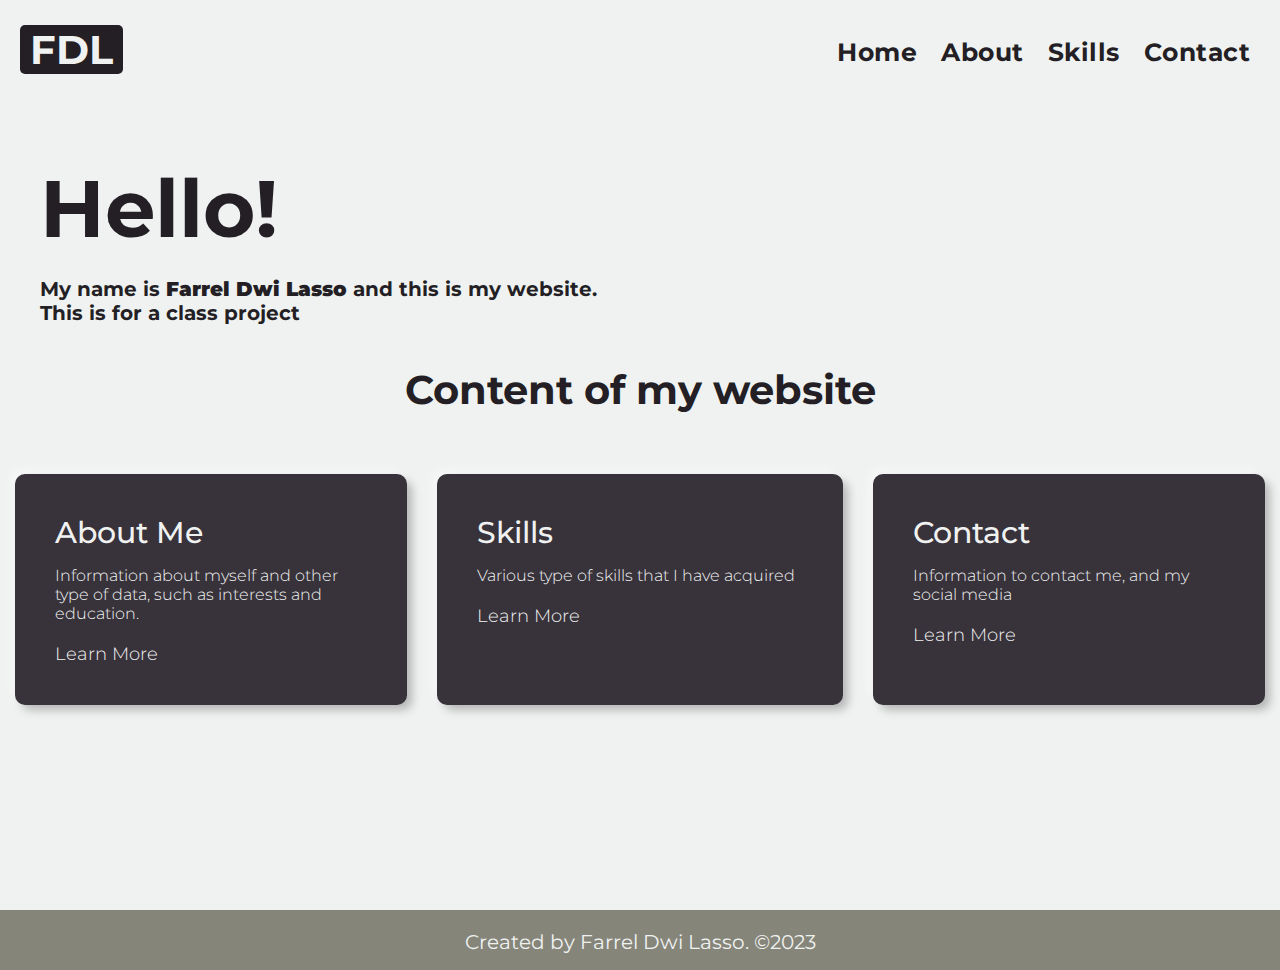
<file: index.html>
<!DOCTYPE html>
<html lang="en">
<head>
    <meta charset="UTF-8">
    <meta name="viewport" content="width=device-width, initial-scale=1.0">
    <link rel="stylesheet" href="index.css">
    <link rel="preconnect" href="https://fonts.googleapis.com">
    <link rel="preconnect" href="https://fonts.gstatic.com" crossorigin>
    <link href="https://fonts.googleapis.com/css2?family=Montserrat&display=swap" rel="stylesheet">
    <link rel="stylesheet" href="https://cdnjs.cloudflare.com/ajax/libs/font-awesome/6.4.2/css/all.min.css" integrity="sha512-z3gLpd7yknf1YoNbCzqRKc4qyor8gaKU1qmn+CShxbuBusANI9QpRohGBreCFkKxLhei6S9CQXFEbbKuqLg0DA==" crossorigin="anonymous" referrerpolicy="no-referrer" />
     <title>Home</title>
</head>
<body>
    <header>
        <div class="logo">
            <h1 id="logo_text">FDL</h1>
        </div>
        <div class="navbar">
            <ul>
                <li><a href="index.html">Home</a></li>
                <li><a href="about.html">About</a></li>
                <li><a href="skills.html">Skills</a></li>
                <li><a href="contact.html">Contact</a></li>
            </ul>
        </div>
    </header>
    <div class="main">
        <div class="text_hello">
            <h1>Hello!</h1>
            <h3>My name is <a href="about.html">Farrel Dwi Lasso</a> and this is my website. <br>This is for a class project</h3>
        </div>
        <div class="content">
            <div class="content_title">
                <p>Content of my website</p>
            </div>
            <div class="content-list">
                <div class="about">
                    <i class="fa-solid fa-address-card"></i>
                    <h2>About Me</h2>
                    <p>Information about myself and other type of data, such as interests and education.</p>
                    <a href="about.html">Learn More</a>
                </div>
                <div class="skills">
                    <i class="fa-solid fa-star"></i>
                    <h2>Skills</h2>
                    <p>Various type of skills that I have acquired</p>
                    <a href="skills.html">Learn More</a>
                </div>
                <div class="contact">
                    <i class="fa-solid fa-address-book"></i>
                    <h2>Contact</h2>
                    <p>Information to contact me, and my social media</p>
                    <a href="contact.html">Learn More</a>
                </div>
            </div>
        </div>
    </div>
    <footer>
        <div class="text_name">
            <p>Created by Farrel Dwi Lasso. <span>&#169</span>2023</p>
        </div>
    </footer>
</body>
</html>
</file>
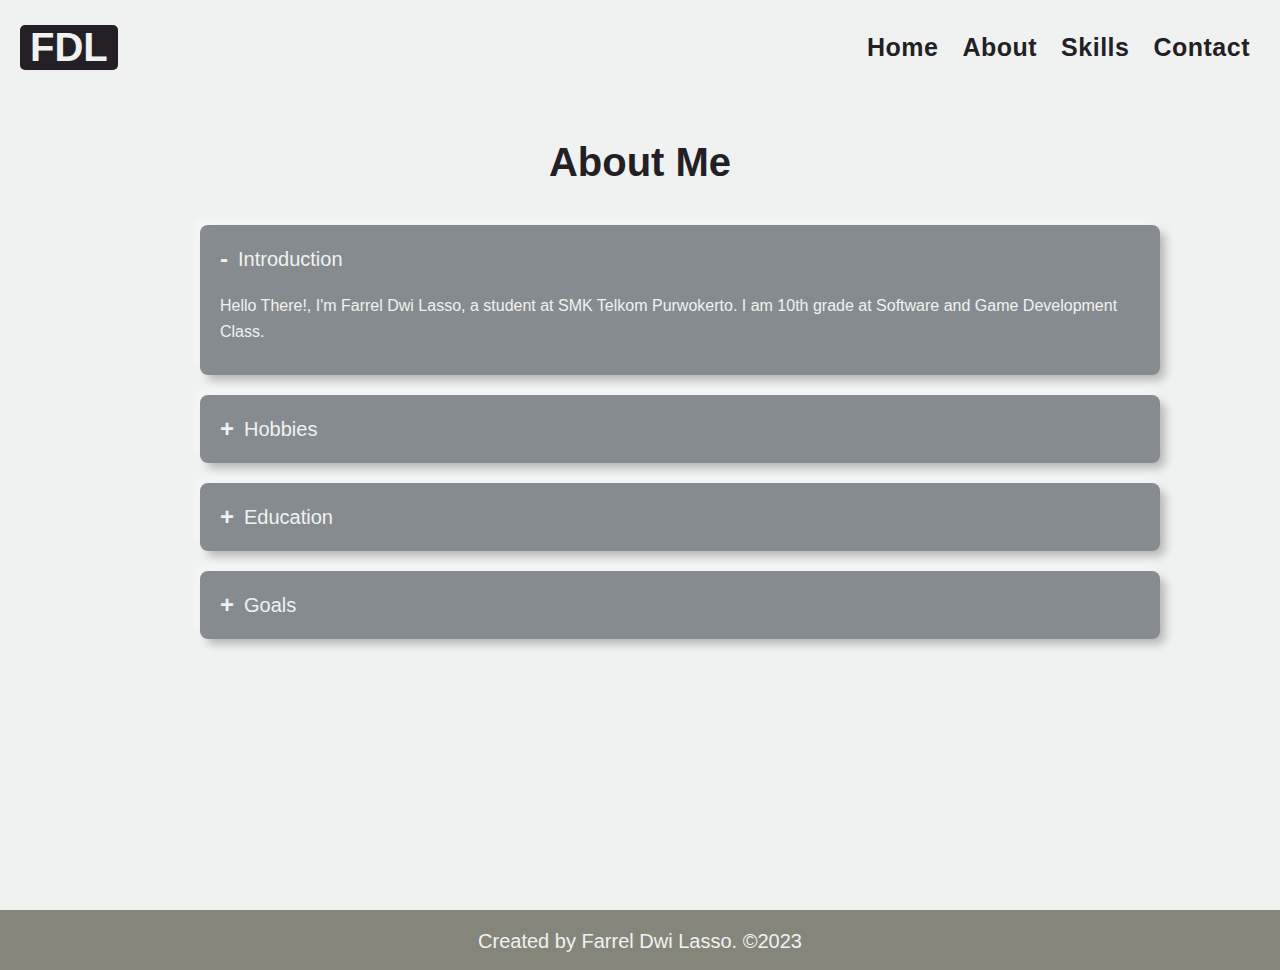
<file: about.html>
<!DOCTYPE html>
<html lang="en">
<head>
    <meta charset="UTF-8">
    <meta name="viewport" content="width=device-width, initial-scale=1.0">
    <link rel="stylesheet" href="about.css">
    <title>About</title>
</head>
<body>
    <header>
        <div class="logo">
            <h1 id="logo_text">FDL</h1>
        </div>
        <div class="navbar">
            <ul>
                <li><a href="index.html">Home</a></li>
                <li><a href="about.html">About</a></li>
                <li><a href="skills.html">Skills</a></li>
                <li><a href="contact.html">Contact</a></li>
            </ul>
        </div>
    </header>
    <div class="main">
        <div class="text_title">
            <h1>About Me</h1>
        </div>
        <div class="drop-down">
            <ul class="drop-down-ul">
                <li>
                    <input type="radio" name="drop-down-menu" id="first" checked>
                    <label for="first">Introduction</label>
                    <div class="content">
                        <p>
                            Hello There!, I'm Farrel Dwi Lasso, a student at SMK Telkom Purwokerto. I am 10th grade at Software and Game Development Class.
                        </p>
                    </div>
                </li>
                <li>
                    <input type="radio" name="drop-down-menu" id="second">
                    <label for="second">Hobbies</label>
                    <div class="content">
                        <p>
                            In my free time, I enjoy playing video games. Whether it's racing or fishing, I find joy and relaxation in every type of video games.
                        </p>
                    </div>
                </li>
                <li>
                    <input type="radio" name="drop-down-menu" id="third">
                    <label for="third">Education</label>
                    <div class="content">
                        <p>
                            I graduated from SMP Telkom Purwokerto in 2023. I'm continuing my education at SMK Telkom Purwokerto for the next 3 years as a Software Developer.
                        </p>
                    </div>
                </li>
                <li>
                    <input type="radio" name="drop-down-menu" id="fourth">
                    <label for="fourth">Goals</label>
                    <div class="content">
                        <p>
                            Some of my goals are to master a few programming language, and gain proficiency to speak english. Also, to make my parents proud
                        </p>
                    </div>
                </li>
            </ul>
        </div>
    </div>
    <footer>
        <div class="text_name">
            <p>Created by Farrel Dwi Lasso. <span>&#169</span>2023</p>
        </div>
    </footer>
</body>
</html>
</file>
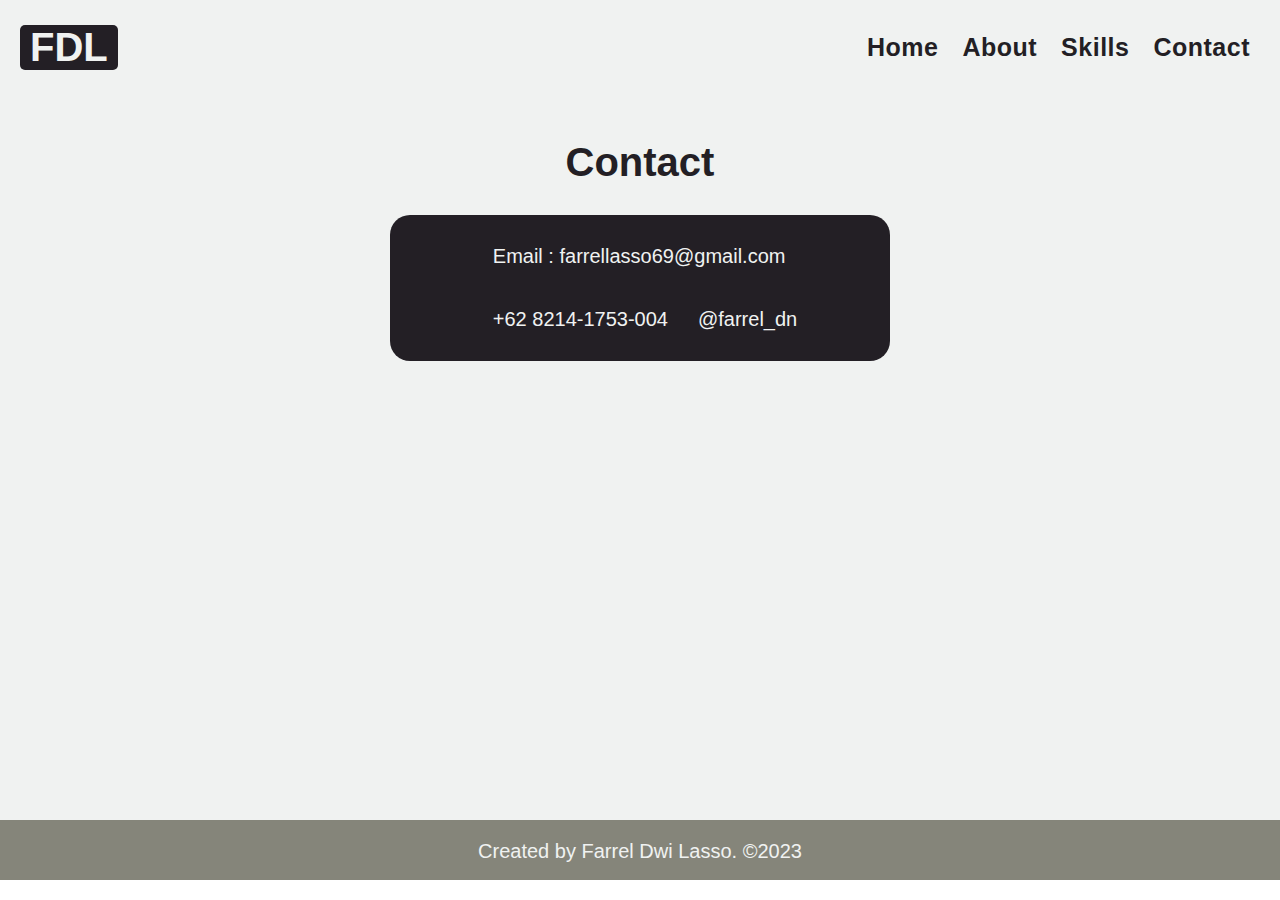
<file: contact.html>
<!DOCTYPE html>
<html lang="en">
<head>
    <meta charset="UTF-8">
    <meta name="viewport" content="width=device-width, initial-scale=1.0">
    <link rel="stylesheet" href="contact.css">
    <link rel="stylesheet" href="https://cdnjs.cloudflare.com/ajax/libs/font-awesome/6.4.2/css/all.min.css" integrity="sha512-z3gLpd7yknf1YoNbCzqRKc4qyor8gaKU1qmn+CShxbuBusANI9QpRohGBreCFkKxLhei6S9CQXFEbbKuqLg0DA==" crossorigin="anonymous" referrerpolicy="no-referrer" />
    <title>Contact</title>
</head>
<body>
    <header>
        <div class="logo">
            <h1 id="logo_text">FDL</h1>
        </div>
        <div class="navbar">
            <ul>
                <li><a href="index.html">Home</a></li>
                <li><a href="about.html">About</a></li>
                <li><a href="skills.html">Skills</a></li>
                <li><a href="contact.html">Contact</a></li>
            </ul>
        </div>
    </header>
    <div class="main">
        <div class="text_title">
            <h1>Contact</h1>
        </div>
        <div class="container">
            <div class="contact-information">
                <div class="email">
                    <a href="mailto: farrellasso69@gmail.com" target="_blank"><i class="fa-solid fa-envelope"></i></a>
                    <p>Email : farrellasso69@gmail.com</p> 
                </div>
                <div class="phone">
                    <a href="https://wa.me/6282141753004" target="_blank"><i class="fa-solid fa-phone"></i></a>
                    <p>+62 8214-1753-004</p>
                </div>
                <div class="instagram">
                    <a href="https://www.instagram.com/farrel_dn/" target="_blank"><i class="fa-brands fa-instagram"></i></a>
                    <p>@farrel_dn</p>
                </div>
            </div>
        </div>
    </div>
    <footer>
        <div class="text_name">
            <p>Created by Farrel Dwi Lasso. <span>&#169</span>2023</p>
        </div>
    </footer>
</body>
</html>
</file>
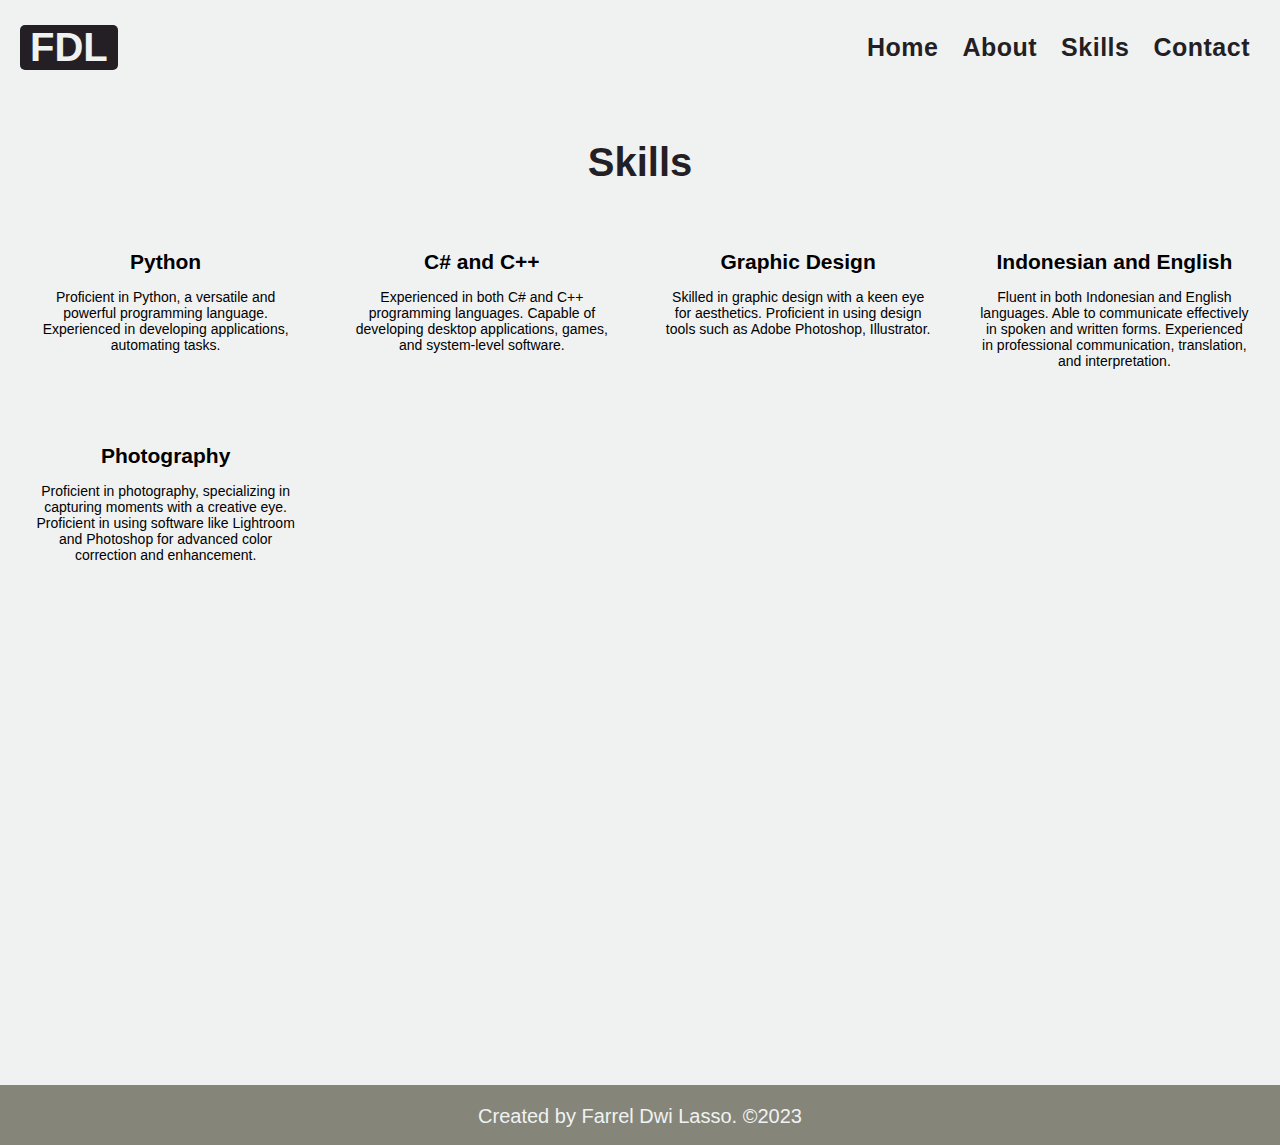
<file: skills.html>
<!DOCTYPE html>
<html lang="en">
<head>
    <meta charset="UTF-8">
    <meta name="viewport" content="width=device-width, initial-scale=1.0">
    <link rel="stylesheet" href="skills.css">
    <link rel="stylesheet" href="https://cdnjs.cloudflare.com/ajax/libs/font-awesome/6.4.2/css/all.min.css" integrity="sha512-z3gLpd7yknf1YoNbCzqRKc4qyor8gaKU1qmn+CShxbuBusANI9QpRohGBreCFkKxLhei6S9CQXFEbbKuqLg0DA==" crossorigin="anonymous" referrerpolicy="no-referrer" />
    <title>Skills</title>
</head>
<body>
    <header>
        <div class="logo">
            <h1 id="logo_text">FDL</h1>
        </div>
        <div class="navbar">
            <ul>
                <li><a href="index.html">Home</a></li>
                <li><a href="about.html">About</a></li>
                <li><a href="skills.html">Skills</a></li>
                <li><a href="contact.html">Contact</a></li>
            </ul>
        </div>
    </header>
    <div class="main">
        <div class="text_title">
            <h1>Skills</h1>
        </div>
        <div class="skills-container">
            <div class="row">
                <div class="skills">
                    <i class="fa-brands fa-python"></i>
                    <h2>Python</h2>
                    <p>
                        Proficient in Python, a versatile and powerful programming language. Experienced in developing applications, automating tasks.
                    </p>
                </div>
                <div class="skills">
                    <i class="fa-solid fa-terminal"></i>
                    <h2>C# and C++</h2>
                    <p>
                        Experienced in both C# and C++ programming languages. Capable of developing desktop applications, games, and system-level software.
                    </p>
                </div>
                <div class="skills">
                    <i class="fa-solid fa-wand-magic-sparkles"></i>
                    <h2>Graphic Design</h2>
                    <p>
                        Skilled in graphic design with a keen eye for aesthetics. Proficient in using design tools such as Adobe Photoshop, Illustrator.
                    </p>
                </div>
                <div class="skills">
                    <i class="fa-solid fa-globe"></i>
                    <h2>Indonesian and English</h2>
                    <p>
                        Fluent in both Indonesian and English languages. Able to communicate effectively in spoken and written forms. Experienced in professional communication, translation, and interpretation.
                    </p>
                </div>
                <div class="skills">
                    <i class="fa-solid fa-camera"></i>
                    <h2>Photography</h2>
                    <p>
                        Proficient in photography, specializing in capturing moments with a creative eye. Proficient in using software like Lightroom and Photoshop for advanced color correction and enhancement.
                    </p>
                </div>
            </div>
        </div>
    </div>
    <footer>
        <div class="text_name">
            <p>Created by Farrel Dwi Lasso. <span>&#169</span>2023</p>
        </div>
    </footer>
</body>
</html>
</file>
<file: index.css>
#logo_text {
    font-family: 'Montserrat', sans-serif;
    color: #F0F2F1;
    background-color: #231F25;
    border-radius: 5px;
    width: fit-content;
    font-size: 40px;
    font-weight: bolder;
    padding: 0px 10px 0px 10px;
    margin-left: 20px;
    position: relative;
    top: 25px;
}

* {
    margin: 0px;
    box-sizing: border-box;
}

header {
    background-color: #f0f2f1;
    width: 100%;
    margin-top: 0px;
    height: 100px;
    margin: 0;
    padding: 0;
    box-sizing: border-box;
    justify-content: space-between;
    text-align: right;
}

.navbar ul{
    list-style-type: none;
    position: relative;
    bottom: 12px;
    margin-right: 20px;
}

.navbar li{
    font-family: 'Montserrat', sans-serif;
    font-size: 25px;
    font-weight: bold;
    letter-spacing: 0.5px;
    display: inline-block;
    transition: 0.3s;
}

.navbar a{
    color: #231f25;
    text-decoration: none;
    padding: 0px 10px 0px 10px;
}

.navbar li:hover{
    width: max-content;
    transition: 0.3s; 
    transform: translateY(-5px);
    cursor: pointer;
}

.main {
    top: 51px;
    position: inherit;
    background-color: #f0f2f1;
    font-family: 'Montserrat', sans-serif;
    display: flex;
    flex-direction: column;
    min-height: 90vh;

}

.text_hello {
    color: #231f25;
    margin-left: 20px;
    padding-top: 60px;
    padding-left: 20px;
}

.text_hello h1 {
    padding-bottom: 20px;
    font-size: 80px;
    font-weight: bold;
}

.text_hello h3 {
    font-size: 20px;
}

.text_hello a {
    text-decoration: none;
    color: #231F25;
    font-weight: 1000;
    position: relative;
}

.text_hello a::after {
    content: "";
    position: absolute;
    background-color: #231F25;
    height: 2px;
    width: 0;
    left: 0;
    bottom: -5px;
    transition: 0.3s;
}

.text_hello a:hover::after{
    width: 100%;
    transition: 0.5s;
}

footer{
    background-color: #85857A;
    height: 60px;
    flex-shrink: 0;
}

.text_name {
    font-family: 'Montserrat', sans-serif;
    color: #f0f2f1;
    font-size: 20px;
    font-weight: 400;
    position: relative;
    top: 20px;
}

.text_name p {
    text-align: center;
}

.content_title p{
    font-family: 'Montserrat', sans-serif;
    color: #231f25;
    font-size: 40px;
    text-align: center;
    margin-top: 40px;
    font-weight: 700;
}


.content-list {
    display: grid;
    grid-template-columns: repeat(auto-fit, minmax(250px, 1fr));
    grid-gap: 30px;
    margin-top: 60px;
    color: #F0F2F1;
    margin-bottom: 30px;
}

.content-list div{
    background: #38323b;
    padding: 40px;
    font-weight: 300;
    font-size: 13px;
    border-radius: 10px;
    box-shadow: 6px 6px 10px -1px rgba(0, 0, 0, 0.25),
    -6px -6px 10px -1px rgba(255, 255, 255, 0.4);
    transition: background 0.5s, transform 0.5s;
}

.content-list div i{
    font-size: 50px;
    margin-bottom: 30px;
    transition: 0.3s;
}

.content-list div h2 {
    font-size: 30px;
    font-weight: 500;
    margin-bottom: 15px;
}

.content-list div p{
    font-size: 16px;
}

.content-list div a{
    text-decoration: none;
    color: #F0F2F1;
    font-size: 18px;
    margin-top: 20px;
    display: inline-block;
    transition: 0.3s;
}

.content-list div a:hover{
    color: #F0F2F1;
    font-size: 20px;
    transition: 0.3s;
    transform: rotate(2deg);
    font-weight: 600;
}

.content-list div:hover {
    background: #231F25;
    transform: translateY(-10px);
}

.content-list div i:hover{
    transform: rotate(16deg);
    transition: 0.3s;
}

.about {
    margin-left: 15px;
}

.contact {
    margin-right: 15px;
}
</file>
<file: about.css>
#logo_text {
    font-family: 'Montserrat', sans-serif;
    color: #F0F2F1;
    background-color: #231F25;
    border-radius: 5px;
    width: fit-content;
    font-size: 40px;
    font-weight: bolder;
    padding: 0px 10px 0px 10px;
    margin-left: 20px;
    position: relative;
    top: 25px;
}

* {
    margin: 0px;
    box-sizing: border-box;
}

header {
    background-color: #f0f2f1;
    width: 100%;
    margin-top: 0px;
    height: 100px;
    margin: 0;
    padding: 0;
    box-sizing: border-box;
    justify-content: space-between;
    text-align: right;
}

.navbar ul{
    list-style-type: none;
    position: relative;
    bottom: 12px;
    margin-right: 20px;
}

.navbar li{
    font-family: 'Montserrat', sans-serif;
    font-size: 25px;
    font-weight: bold;
    letter-spacing: 0.5px;
    display: inline-block;
    transition: 0.3s;
}

.navbar a{
    color: #231f25;
    text-decoration: none;
    padding: 0px 10px 0px 10px;
}

.navbar li:hover{
    width: max-content;
    transition: 0.3s; 
    transform: translateY(-5px);
    cursor: pointer;
}

.main {
    top: 51px;
    position: inherit;
    background-color: #f0f2f1;
    font-family: 'Montserrat', sans-serif;
    display: flex;
    flex-direction: column;
    min-height: 90vh;

}

.text_title h1{
    font-family: 'Montserrat', sans-serif;
    color: #231f25;
    font-size: 40px;
    text-align: center;
    margin-top: 40px;
    font-weight: 700;
}

.drop-down-ul {
    margin: 40px auto;
    width: 1000px;
}

.drop-down-ul li {
    list-style: none;
    width: 100%;
    margin: 20px;
    padding: 10px;
    border-radius: 8px;
    background: #868B90;
    color: #f0f2f1;
    box-shadow: 6px 6px 10px -1px rgba(0, 0, 0, 0.25),
                -6px -6px 10px -1px rgba(255, 255, 255, 0.4);
}

.drop-down-ul li label {
    display: flex;
    align-items: center;
    padding: 10px;
    font-size: 20px;
    font-weight: 500;
    cursor: pointer;
}

label::before {
    content: "+";
    margin-right: 10px;
    font-size: 24px;
    font-weight: 600;
}

input[type="radio"]{
    display: none;
}

.drop-down-ul .content {
    padding: 0 10px;
    line-height: 26px;
    max-height: 0;
    overflow: hidden;
    transition: max-height 0.3s, padding 0.3s;
}

.drop-down-ul input[type="radio"]:checked + label +.content{
    max-height: 100%;
    padding: 10px 10px 20px;
}

.drop-down-ul input[type="radio"]:checked + label::before{
    content: "-";
}

footer{
    background-color: #85857A;
    height: 60px;
    flex-shrink: 0;
}

.text_name {
    font-family: 'Montserrat', sans-serif;
    color: #f0f2f1;
    font-size: 20px;
    font-weight: 400;
    position: relative;
    top: 20px;
}

.text_name p {
    text-align: center;
}
</file>
<file: contact.css>
#logo_text {
    font-family: 'Montserrat', sans-serif;
    color: #F0F2F1;
    background-color: #231F25;
    border-radius: 5px;
    width: fit-content;
    font-size: 40px;
    font-weight: bolder;
    padding: 0px 10px 0px 10px;
    margin-left: 20px;
    position: relative;
    top: 25px;
}

* {
    margin: 0px;
    box-sizing: border-box;
}

header {
    background-color: #f0f2f1;
    width: 100%;
    margin-top: 0px;
    height: 100px;
    margin: 0;
    padding: 0;
    box-sizing: border-box;
    justify-content: space-between;
    text-align: right;
}

.navbar ul{
    list-style-type: none;
    position: relative;
    bottom: 12px;
    margin-right: 20px;
}

.navbar li{
    font-family: 'Montserrat', sans-serif;
    font-size: 25px;
    font-weight: bold;
    letter-spacing: 0.5px;
    display: inline-block;
    transition: 0.3s;
}

.navbar a{
    color: #231f25;
    text-decoration: none;
    padding: 0px 10px 0px 10px;
}

.navbar li:hover{
    width: max-content;
    transition: 0.3s; 
    transform: translateY(-5px);
    cursor: pointer;
}

.main {
    top: 51px;
    position: inherit;
    background-color: #f0f2f1;
    font-family: 'Montserrat', sans-serif;
    display: flex;
    flex-direction: column;
    min-height: 80vh;
    align-items: center;

}

.text_title h1{
    font-family: 'Montserrat', sans-serif;
    color: #231f25;
    font-size: 40px;
    text-align: center;
    margin-top: 40px;
    font-weight: 700;
}

.container{
    margin: 30px 20px 30px 20px;
    width: 500px;
    border-radius: 20px;
    background-color: #231F25;
    justify-content: center;
    display: flex;
    align-items: center;
}

.contact-information {
    color: #F0F2F1;
    margin: 10px 20px 10px 20px;
}

.contact-information i{
    font-size: 40px;
    margin: auto;
    display: block;
}


.email {
    margin: 20px 0px 20px;
    font-size: 20px;
    align-items: center;
    display: flex;
}

.email i{
    transition: transform 0.3s;
}

.email i:hover{
    transform: translateY(-5px);
    transform: transform 0.3s;
}

.email p{
    margin-left: 10px;
}

.email a{
    text-decoration: none;
    color: #F0F2F1;
}

.phone {
    margin: 20px 0px 20px;
    font-size: 20px;
    display: inline-flex;
    display: flex;
    float: left;
    margin-right: 20px;
}

.phone p{
    margin-left: 10px;
    align-items: center;
    display: flex;
}

.phone a{
    text-decoration: none;
    color: #F0F2F1;
}

.phone i{
    transition: transform 0.3s;
}

.phone i:hover{
    transform: translateY(-5px);
    transform: transform 0.3s;
}

.instagram {
    margin: 20px 0px 20px;
    font-size: 20px;
    display: inline-flex;
    display: flex;
    float: left;
}

.instagram p{
    margin-left: 10px;
    align-items: center;
    display: flex;
}

.instagram a{
    text-decoration: none;
    color: #F0F2F1;
}

.instagram i{
    transition: transform 0.3s;
}

.instagram i:hover{
    transform: translateY(-5px);
    transform: transform 0.3s;
}

footer{
    background-color: #85857A;
    height: 60px;
    flex-shrink: 0;
}

.text_name {
    font-family: 'Montserrat', sans-serif;
    color: #f0f2f1;
    font-size: 20px;
    font-weight: 400;
    position: relative;
    top: 20px;
}

.text_name p {
    text-align: center;
}
</file>
<file: skills.css>
#logo_text {
    font-family: 'Montserrat', sans-serif;
    color: #F0F2F1;
    background-color: #231F25;
    border-radius: 5px;
    width: fit-content;
    font-size: 40px;
    font-weight: bolder;
    padding: 0px 10px 0px 10px;
    margin-left: 20px;
    position: relative;
    top: 25px;
}

* {
    margin: 0px;
    box-sizing: border-box;
}

header {
    background-color: #f0f2f1;
    width: 100%;
    margin-top: 0px;
    height: 100px;
    margin: 0;
    padding: 0;
    box-sizing: border-box;
    justify-content: space-between;
    text-align: right;
}

.navbar ul{
    list-style-type: none;
    position: relative;
    bottom: 12px;
    margin-right: 20px;
}

.navbar li{
    font-family: 'Montserrat', sans-serif;
    font-size: 25px;
    font-weight: bold;
    letter-spacing: 0.5px;
    display: inline-block;
    transition: 0.3s;
}

.navbar a{
    color: #231f25;
    text-decoration: none;
    padding: 0px 10px 0px 10px;
}

.navbar li:hover{
    width: max-content;
    transition: 0.3s; 
    transform: translateY(-5px);
    cursor: pointer;
}

.main {
    top: 51px;
    position: inherit;
    background-color: #f0f2f1;
    font-family: 'Montserrat', sans-serif;
    display: flex;
    flex-direction: column;
    min-height: 90vh;

}

.text_title h1{
    font-family: 'Montserrat', sans-serif;
    color: #231f25;
    font-size: 40px;
    text-align: center;
    margin-top: 40px;
    font-weight: 700;
}

.skills-container {
    padding-top: 40px;
    width: 100%;
    height: 100vh;
    padding: 0, 8%;
}

.row {
    display: grid;
    grid-template-columns: repeat(auto-fit, minmax(250px, 1fr));
    grid-gap: 25px;
    margin-right: 20px;
    margin-left: 20px;
}

.skills {
    text-align: center;
    padding: 25px 10px;
    border-radius: 5px;
    font-size: 14px;
    cursor: pointer;
    background: transparent;
    transition: transform 0.5s, background 0.5s;
}

.skills i{
    font-size: 40px;
    margin-bottom: 10px;
    color: #231F25;
    margin-bottom: 15px;
}

.skills p{
    margin-top: 15px;
}

.skills:hover{
    background: #231F25;
    color: #f0f2f1;
    transform: scale(1.05);
}

.skills:hover i{
    color: #f0f2f1;
}

footer{
    background-color: #85857A;
    height: 60px;
    flex-shrink: 0;
}

.text_name {
    font-family: 'Montserrat', sans-serif;
    color: #f0f2f1;
    font-size: 20px;
    font-weight: 400;
    position: relative;
    top: 20px;
}

.text_name p {
    text-align: center;
}
</file>
